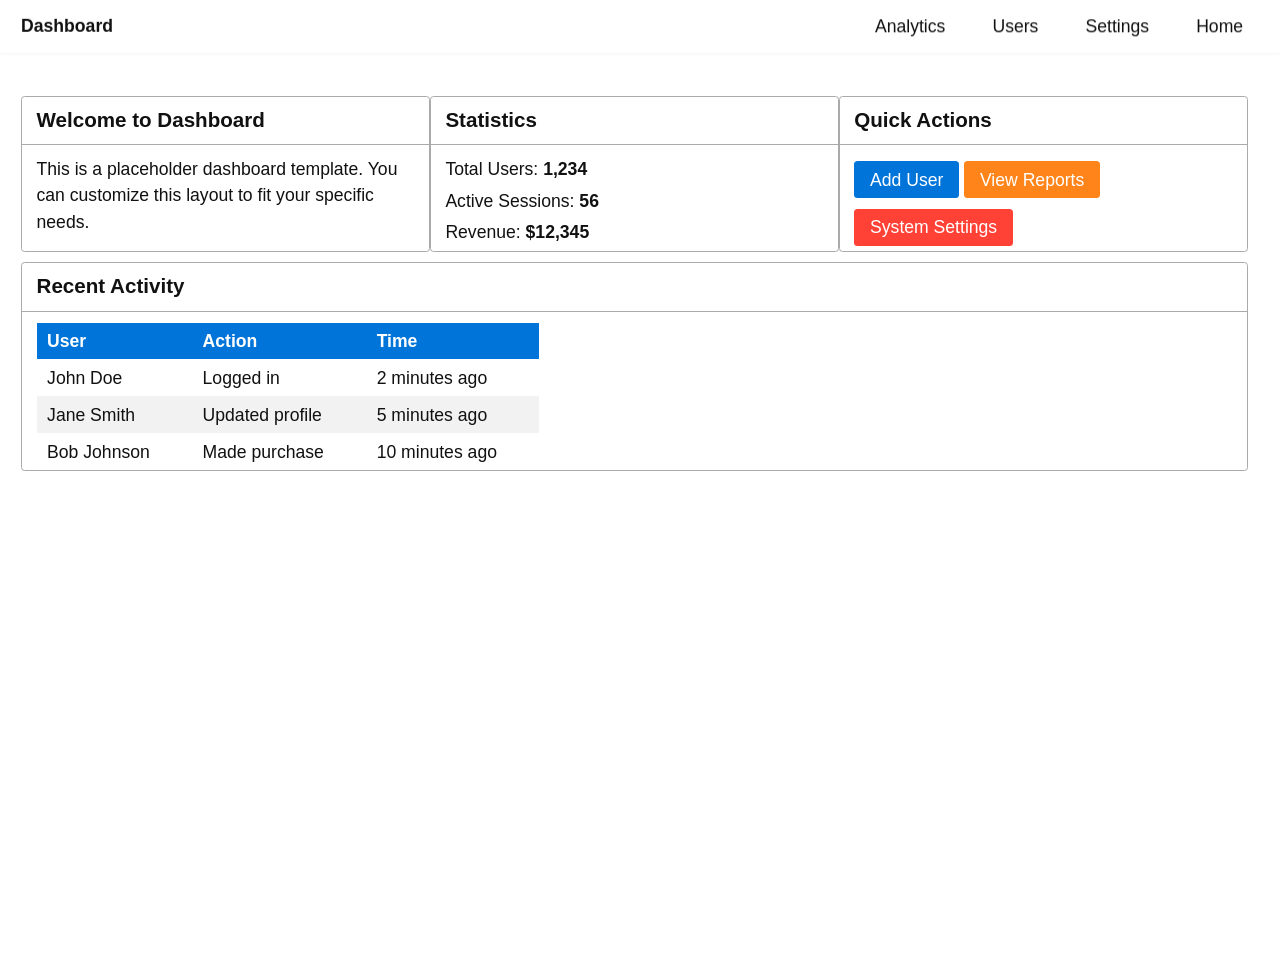
<file: pages/dashboard.html>
<!DOCTYPE html>
<html lang="en">
<head>
    <meta charset="UTF-8">
    <meta name="viewport" content="width=device-width, initial-scale=1.0">
    <title>Dashboard - Picnic CSS Boilerplate</title>
    <link rel="stylesheet" href="../css/picnic.min.css">
    <link rel="stylesheet" href="../css/custom.css">
</head>
<body>
    <nav>
        <a href="../index.html" class="brand">Dashboard</a>
        <input id="menu" type="checkbox" class="show">
        <label for="menu" class="burger pseudo button">≡</label>
        <div class="menu">
            <a href="#" class="pseudo button">Analytics</a>
            <a href="#" class="pseudo button">Users</a>
            <a href="#" class="pseudo button">Settings</a>
            <a href="../index.html" class="pseudo button">Home</a>
        </div>
    </nav>

    <main style="margin-top: 4rem; padding: 2rem;">
        <div class="flex one two-700 three-1000">
            <div class="card">
                <header>
                    <h3>Welcome to Dashboard</h3>
                </header>
                <section>
                    <p>This is a placeholder dashboard template. You can customize this layout to fit your specific needs.</p>
                </section>
            </div>
            
            <div class="card">
                <header>
                    <h3>Statistics</h3>
                </header>
                <section>
                    <p>Total Users: <strong>1,234</strong></p>
                    <p>Active Sessions: <strong>56</strong></p>
                    <p>Revenue: <strong>$12,345</strong></p>
                </section>
            </div>

            <div class="card">
                <header>
                    <h3>Quick Actions</h3>
                </header>
                <section>
                    <button class="button">Add User</button>
                    <button class="button warning">View Reports</button>
                    <button class="button error">System Settings</button>
                </section>
            </div>
        </div>

        <div class="flex one">
            <div class="card">
                <header>
                    <h3>Recent Activity</h3>
                </header>
                <section>
                    <table>
                        <thead>
                            <tr>
                                <th>User</th>
                                <th>Action</th>
                                <th>Time</th>
                            </tr>
                        </thead>
                        <tbody>
                            <tr>
                                <td>John Doe</td>
                                <td>Logged in</td>
                                <td>2 minutes ago</td>
                            </tr>
                            <tr>
                                <td>Jane Smith</td>
                                <td>Updated profile</td>
                                <td>5 minutes ago</td>
                            </tr>
                            <tr>
                                <td>Bob Johnson</td>
                                <td>Made purchase</td>
                                <td>10 minutes ago</td>
                            </tr>
                        </tbody>
                    </table>
                </section>
            </div>
        </div>
    </main>
</body>
</html>
</file>
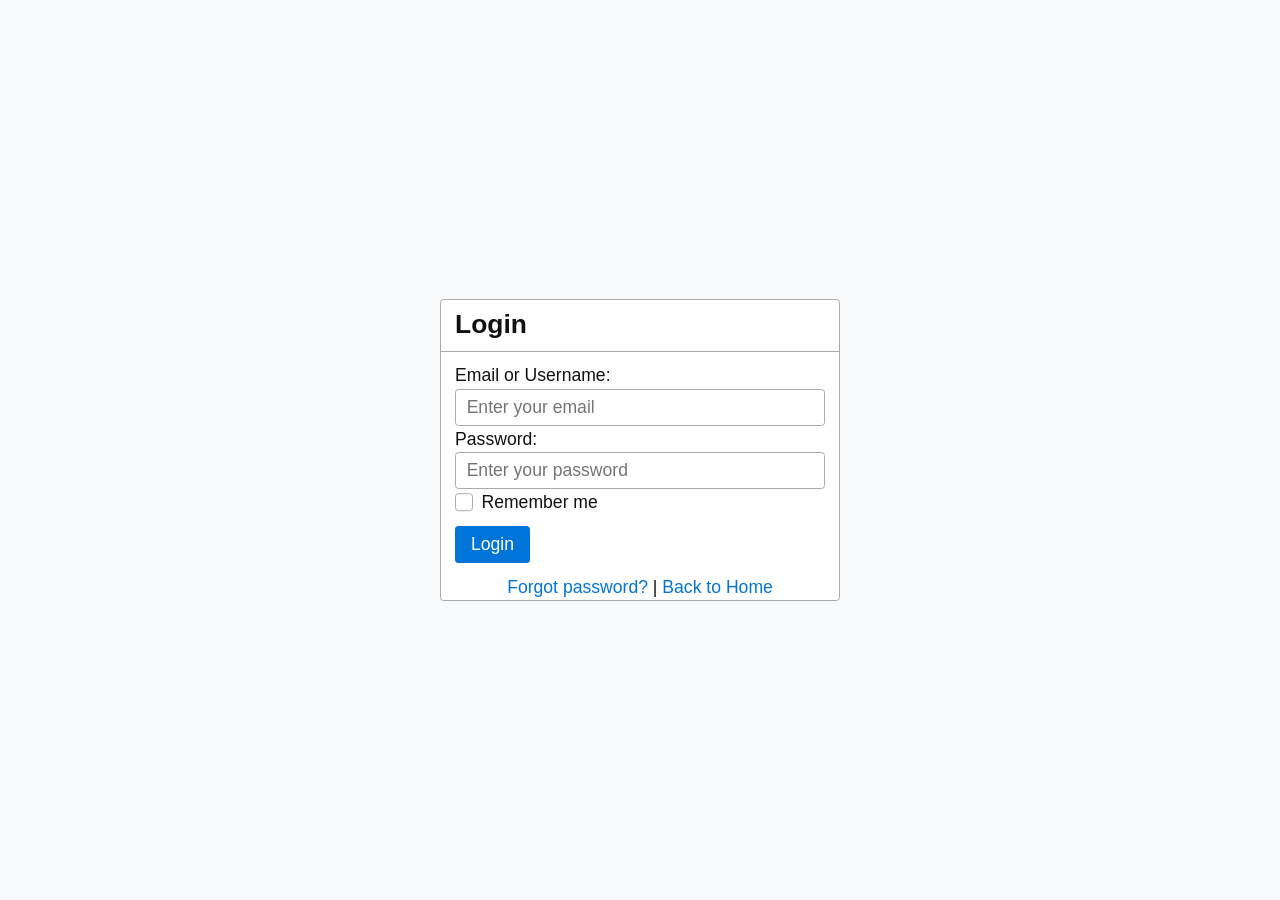
<file: pages/login.html>
<!DOCTYPE html>
<html lang="en">
<head>
    <meta charset="UTF-8">
    <meta name="viewport" content="width=device-width, initial-scale=1.0">
    <title>Login - Picnic CSS Boilerplate</title>
    <link rel="stylesheet" href="../css/picnic.min.css">
    <link rel="stylesheet" href="../css/custom.css">
</head>
<body>
    <div style="min-height: 100vh; display: flex; align-items: center; justify-content: center; background: #f8f9fa;">
        <div class="card" style="max-width: 400px; width: 100%; margin: 1rem;">
            <header>
                <h2>Login</h2>
            </header>
            <section>
                <form>
                    <label>
                        Email or Username:
                        <input type="email" placeholder="Enter your email">
                    </label>
                    <label>
                        Password:
                        <input type="password" placeholder="Enter your password">
                    </label>
                    <label>
                        <input type="checkbox" class="checkable">
                        <span class="checkable">Remember me</span>
                    </label>
                    <p>
                        <button type="submit" class="button">Login</button>
                    </p>
                    <p style="text-align: center;">
                        <a href="#">Forgot password?</a> | 
                        <a href="../index.html">Back to Home</a>
                    </p>
                </form>
            </section>
        </div>
    </div>
</body>
</html>
</file>
<file: css/custom.css>
/* Custom styles for Picnic CSS Boilerplate Landing Page */

/* Hero Section */
.hero {
    background: linear-gradient(135deg, #667eea 0%, #764ba2 100%);
    color: white;
    padding: 80px 0;
    text-align: center;
}

.hero h1 {
    font-size: 3rem;
    margin-bottom: 1rem;
    font-weight: 300;
}

.hero p {
    font-size: 1.2rem;
    margin-bottom: 2rem;
    opacity: 0.9;
}

.hero-image {
    max-width: 100%;
    height: auto;
    margin-top: 2rem;
    border-radius: 10px;
    box-shadow: 0 10px 30px rgba(0,0,0,0.2);
}

/* Features Section */
.features {
    padding: 80px 0;
    background: #f8f9fa;
}

.features h2 {
    text-align: center;
    margin-bottom: 3rem;
    color: #333;
}

.feature-card {
    text-align: center;
    padding: 2rem;
    background: white;
    border-radius: 10px;
    box-shadow: 0 5px 15px rgba(0,0,0,0.1);
    margin-bottom: 2rem;
    transition: transform 0.3s ease;
}

.feature-card:hover {
    transform: translateY(-5px);
}

.feature-icon {
    font-size: 3rem;
    margin-bottom: 1rem;
    color: #667eea;
}

.feature-card h3 {
    margin-bottom: 1rem;
    color: #333;
}

.feature-card p {
    color: #666;
    line-height: 1.6;
}

/* Call to Action Section */
.cta {
    background: #333;
    color: white;
    padding: 80px 0;
    text-align: center;
}

.cta h2 {
    margin-bottom: 1rem;
}

.cta p {
    font-size: 1.1rem;
    margin-bottom: 2rem;
    opacity: 0.9;
}

.cta .button {
    background: #667eea;
    color: white;
    padding: 15px 30px;
    font-size: 1.1rem;
    border: none;
    border-radius: 5px;
    text-decoration: none;
    display: inline-block;
    transition: background 0.3s ease;
}

.cta .button:hover {
    background: #5a6fd8;
}

/* Responsive Design */
@media (max-width: 768px) {
    .hero h1 {
        font-size: 2rem;
    }
    
    .hero p {
        font-size: 1rem;
    }
    
    .features {
        padding: 40px 0;
    }
    
    .cta {
        padding: 40px 0;
    }
    
    .feature-card {
        margin-bottom: 1.5rem;
    }
}

@media (max-width: 480px) {
    .hero {
        padding: 40px 0;
    }
    
    .hero h1 {
        font-size: 1.8rem;
    }
    
    .feature-card {
        padding: 1.5rem;
    }
}
</file>
<file: css/picnic.min.css>
/* Picnic CSS v7.0.0 http://picnicss.com/ */
html{font-family:sans-serif;-ms-text-size-adjust:100%;-webkit-text-size-adjust:100%}body{margin:0}article,aside,details,figcaption,figure,footer,header,hgroup,main,nav,section,summary{display:block}audio,canvas,progress,video{display:inline-block;vertical-align:baseline}audio:not([controls]){display:none;height:0}[hidden],template{display:none}a{background:transparent}a:active,a:hover{outline:0}abbr[title]{border-bottom:1px dotted}b,strong{font-weight:bold}dfn{font-style:italic}h1{font-size:2em;margin:.67em 0}mark{background:#fff;color:#111}small{font-size:80%}sub,sup{font-size:75%;line-height:0;position:relative;vertical-align:baseline}sup{top:-0.5em}sub{bottom:-0.25em}img{border:0}svg:not(:root){overflow:hidden}figure{margin:1em 40px}hr{-moz-box-sizing:content-box;box-sizing:content-box;height:0}pre{overflow:auto}code,kbd,pre,samp{font-family:monospace,monospace;font-size:1em}button,input,optgroup,select,textarea{color:inherit;font:inherit;margin:0}button{overflow:visible}button,select{text-transform:none}button,html input[type=button],input[type=reset],input[type=submit]{-webkit-appearance:button;cursor:pointer}button[disabled],input[disabled]{cursor:default}button::-moz-focus-inner,input::-moz-focus-inner{border:0;padding:0}input{line-height:normal}input[type=checkbox],input[type=radio]{box-sizing:border-box;padding:0}input[type=number]::-webkit-inner-spin-button,input[type=number]::-webkit-outer-spin-button{height:auto}input[type=search]::-webkit-search-cancel-button,input[type=search]::-webkit-search-decoration{-webkit-appearance:none}fieldset{border:0;padding:0}legend{border:0;padding:0}textarea{overflow:auto}optgroup{font-weight:bold}table{border-collapse:collapse;border-spacing:0}td,th{padding:0}*{box-sizing:inherit}html,body{font-family:Arial,Helvetica,sans-serif;box-sizing:border-box;height:100%}body{color:#111;font-size:1.1em;line-height:1.5;background:#fff}main{display:block}h1,h2,h3,h4,h5,h6{margin:0;padding:.6em 0}li{margin:0 0 .3em}a{color:#0074d9;text-decoration:none;box-shadow:none;transition:all .3s}code{padding:.3em .6em;font-size:.8em;background:#f5f5f5}pre{text-align:left;padding:.3em;background:#f5f5f5;border-radius:.2em}pre code{padding:0}blockquote{padding:0 0 0 1em;margin:0 0 0 .1em;box-shadow:inset 5px 0 rgba(17,17,17,.3)}label{cursor:pointer}[class^=icon-]:before,[class*=" icon-"]:before{margin:0 .6em 0 0}i[class^=icon-]:before,i[class*=" icon-"]:before{margin:0}.dropimage,button,.button,[type=submit],.label,[data-tooltip]:after{display:inline-block;text-align:center;letter-spacing:inherit;margin:0;padding:.3em .9em;vertical-align:middle;background:#0074d9;color:#fff;border:0;border-radius:.2em;width:auto;-webkit-touch-callout:none;-webkit-user-select:none;-khtml-user-select:none;-moz-user-select:none;-ms-user-select:none;user-select:none}.success.dropimage,button.success,.success.button,.success[type=submit],.success.label,.success[data-tooltip]:after{background:#2ecc40}.warning.dropimage,button.warning,.warning.button,.warning[type=submit],.warning.label,.warning[data-tooltip]:after{background:#ff851b}.error.dropimage,button.error,.error.button,.error[type=submit],.error.label,.error[data-tooltip]:after{background:#ff4136}.pseudo.dropimage,button.pseudo,.pseudo.button,.pseudo[type=submit],.pseudo.label,.pseudo[data-tooltip]:after{background-color:transparent;color:inherit}.label,[data-tooltip]:after{font-size:.6em;padding:.4em .6em;margin-left:1em;line-height:1}.dropimage,button,.button,[type=submit]{margin:.3em 0;cursor:pointer;transition:all .3s;border-radius:.2em;height:auto;vertical-align:baseline;box-shadow:0 0 rgba(17,17,17,0) inset}.dropimage:hover,button:hover,.button:hover,[type=submit]:hover,.dropimage:focus,button:focus,.button:focus,[type=submit]:focus{box-shadow:inset 0 0 0 99em rgba(255,255,255,.2);border:0}.pseudo.dropimage:hover,button.pseudo:hover,.pseudo.button:hover,.pseudo[type=submit]:hover,.pseudo.dropimage:focus,button.pseudo:focus,.pseudo.button:focus,.pseudo[type=submit]:focus{box-shadow:inset 0 0 0 99em rgba(17,17,17,.1)}.active.dropimage,button.active,.active.button,.active[type=submit],.dropimage:active,button:active,.button:active,[type=submit]:active{box-shadow:inset 0 0 0 99em rgba(17,17,17,.2)}[disabled].dropimage,button[disabled],[disabled].button,[disabled][type=submit]{cursor:default;box-shadow:none;background:#aaa}:checked+.toggle,:checked+.toggle:hover{box-shadow:inset 0 0 0 99em rgba(17,17,17,.2)}[type]+.toggle{padding:.3em .9em;margin-right:0}[type]+.toggle:after,[type]+.toggle:before{display:none}input,textarea,.select select{line-height:1.5;margin:0;height:2.1em;padding:.3em .6em;border:1px solid #aaa;background-color:#fff;border-radius:.2em;transition:all .3s;width:100%}input:focus,textarea:focus,.select select:focus{border:1px solid #0074d9;outline:0}textarea{height:auto}[type=file],[type=color]{cursor:pointer}[type=file]{height:auto}select{background:#fff url([data-uri]) no-repeat scroll 95% center/10px 15px;background-position:calc(100% - 15px) center;border:1px solid #aaa;border-radius:.2em;cursor:pointer;width:100%;height:2.2em;box-sizing:border-box;padding:.3em .45em;transition:all .3s;-moz-appearance:none;-webkit-appearance:none;appearance:none}select::-ms-expand{display:none}select:focus,select:active{border:1px solid #0074d9;transition:outline 0s}select:-moz-focusring{color:transparent;text-shadow:0 0 0 #111}select option{font-size:inherit;padding:.45em}select[multiple]{height:auto;background:none;padding:0}[type=checkbox],[type=radio]{opacity:0;width:0;position:absolute;display:inline-block}[type=checkbox]+.checkable:hover:before,[type=radio]+.checkable:hover:before,[type=checkbox]:focus+.checkable:before,[type=radio]:focus+.checkable:before{border:1px solid #0074d9}[type=checkbox]+.checkable,[type=radio]+.checkable{position:relative;cursor:pointer;padding-left:1.5em;margin-right:.6em}[type=checkbox]+.checkable:before,[type=radio]+.checkable:before,[type=checkbox]+.checkable:after,[type=radio]+.checkable:after{content:"";position:absolute;display:inline-block;left:0;top:50%;transform:translateY(-50%);font-size:1em;line-height:1em;color:transparent;font-family:sans;text-align:center;box-sizing:border-box;width:1em;height:1em;border-radius:50%;transition:all .3s}[type=checkbox]+.checkable:before,[type=radio]+.checkable:before{border:1px solid #aaa}[type=checkbox]:checked+.checkable:after,[type=radio]:checked+.checkable:after{background:#111;transform:scale(0.5) translateY(-100%)}[type=checkbox]+.checkable:before{border-radius:.2em}[type=checkbox]+.checkable:after{content:"✔";background:none;transform:scale(2) translateY(-25%);visibility:hidden;opacity:0}[type=checkbox]:checked+.checkable:after{color:#111;background:none;transform:translateY(-50%);transition:all .3s;visibility:visible;opacity:1}table{text-align:left}td,th{padding:.3em 2.4em .3em .6em}th{text-align:left;font-weight:900;color:#fff;background-color:#0074d9}.success th{background-color:#2ecc40}.warning th{background-color:#ff851b}.error th{background-color:#ff4136}.dull th{background-color:#aaa}tr:nth-child(even){background:rgba(17,17,17,.05)}.flex{display:-ms-flexbox;display:flex;margin-left:-0.6em;width:calc(100% + 0.6em);flex-wrap:wrap;transition:all .3s ease}.flex>*{box-sizing:border-box;flex:1 1 auto;padding-left:.6em;padding-bottom:.6em}.flex[class*=one]>*,.flex[class*=two]>*,.flex[class*=three]>*,.flex[class*=four]>*,.flex[class*=five]>*,.flex[class*=six]>*,.flex[class*=seven]>*,.flex[class*=eight]>*,.flex[class*=nine]>*,.flex[class*=ten]>*,.flex[class*=eleven]>*,.flex[class*=twelve]>*{flex-grow:0}.flex.grow>*{flex-grow:1}.center{justify-content:center}.one>*{width:100%}.two>*{width:50%}.three>*{width:33.33333%}.four>*{width:25%}.five>*{width:20%}.six>*{width:16.66666%}.seven>*{width:14.28571%}.eight>*{width:12.5%}.nine>*{width:11.11111%}.ten>*{width:10%}.eleven>*{width:9.09091%}.twelve>*{width:8.33333%}@media all and (min-width: 500px){.one-500>*{width:100%}.two-500>*{width:50%}.three-500>*{width:33.33333%}.four-500>*{width:25%}.five-500>*{width:20%}.six-500>*{width:16.66666%}.seven-500>*{width:14.28571%}.eight-500>*{width:12.5%}.nine-500>*{width:11.11111%}.ten-500>*{width:10%}.eleven-500>*{width:9.09091%}.twelve-500>*{width:8.33333%}}@media all and (min-width: 600px){.one-600>*{width:100%}.two-600>*{width:50%}.three-600>*{width:33.33333%}.four-600>*{width:25%}.five-600>*{width:20%}.six-600>*{width:16.66666%}.seven-600>*{width:14.28571%}.eight-600>*{width:12.5%}.nine-600>*{width:11.11111%}.ten-600>*{width:10%}.eleven-600>*{width:9.09091%}.twelve-600>*{width:8.33333%}}@media all and (min-width: 700px){.one-700>*{width:100%}.two-700>*{width:50%}.three-700>*{width:33.33333%}.four-700>*{width:25%}.five-700>*{width:20%}.six-700>*{width:16.66666%}.seven-700>*{width:14.28571%}.eight-700>*{width:12.5%}.nine-700>*{width:11.11111%}.ten-700>*{width:10%}.eleven-700>*{width:9.09091%}.twelve-700>*{width:8.33333%}}@media all and (min-width: 800px){.one-800>*{width:100%}.two-800>*{width:50%}.three-800>*{width:33.33333%}.four-800>*{width:25%}.five-800>*{width:20%}.six-800>*{width:16.66666%}.seven-800>*{width:14.28571%}.eight-800>*{width:12.5%}.nine-800>*{width:11.11111%}.ten-800>*{width:10%}.eleven-800>*{width:9.09091%}.twelve-800>*{width:8.33333%}}@media all and (min-width: 900px){.one-900>*{width:100%}.two-900>*{width:50%}.three-900>*{width:33.33333%}.four-900>*{width:25%}.five-900>*{width:20%}.six-900>*{width:16.66666%}.seven-900>*{width:14.28571%}.eight-900>*{width:12.5%}.nine-900>*{width:11.11111%}.ten-900>*{width:10%}.eleven-900>*{width:9.09091%}.twelve-900>*{width:8.33333%}}@media all and (min-width: 1000px){.one-1000>*{width:100%}.two-1000>*{width:50%}.three-1000>*{width:33.33333%}.four-1000>*{width:25%}.five-1000>*{width:20%}.six-1000>*{width:16.66666%}.seven-1000>*{width:14.28571%}.eight-1000>*{width:12.5%}.nine-1000>*{width:11.11111%}.ten-1000>*{width:10%}.eleven-1000>*{width:9.09091%}.twelve-1000>*{width:8.33333%}}@media all and (min-width: 1100px){.one-1100>*{width:100%}.two-1100>*{width:50%}.three-1100>*{width:33.33333%}.four-1100>*{width:25%}.five-1100>*{width:20%}.six-1100>*{width:16.66666%}.seven-1100>*{width:14.28571%}.eight-1100>*{width:12.5%}.nine-1100>*{width:11.11111%}.ten-1100>*{width:10%}.eleven-1100>*{width:9.09091%}.twelve-1100>*{width:8.33333%}}@media all and (min-width: 1200px){.one-1200>*{width:100%}.two-1200>*{width:50%}.three-1200>*{width:33.33333%}.four-1200>*{width:25%}.five-1200>*{width:20%}.six-1200>*{width:16.66666%}.seven-1200>*{width:14.28571%}.eight-1200>*{width:12.5%}.nine-1200>*{width:11.11111%}.ten-1200>*{width:10%}.eleven-1200>*{width:9.09091%}.twelve-1200>*{width:8.33333%}}@media all and (min-width: 1300px){.one-1300>*{width:100%}.two-1300>*{width:50%}.three-1300>*{width:33.33333%}.four-1300>*{width:25%}.five-1300>*{width:20%}.six-1300>*{width:16.66666%}.seven-1300>*{width:14.28571%}.eight-1300>*{width:12.5%}.nine-1300>*{width:11.11111%}.ten-1300>*{width:10%}.eleven-1300>*{width:9.09091%}.twelve-1300>*{width:8.33333%}}@media all and (min-width: 1400px){.one-1400>*{width:100%}.two-1400>*{width:50%}.three-1400>*{width:33.33333%}.four-1400>*{width:25%}.five-1400>*{width:20%}.six-1400>*{width:16.66666%}.seven-1400>*{width:14.28571%}.eight-1400>*{width:12.5%}.nine-1400>*{width:11.11111%}.ten-1400>*{width:10%}.eleven-1400>*{width:9.09091%}.twelve-1400>*{width:8.33333%}}@media all and (min-width: 1500px){.one-1500>*{width:100%}.two-1500>*{width:50%}.three-1500>*{width:33.33333%}.four-1500>*{width:25%}.five-1500>*{width:20%}.six-1500>*{width:16.66666%}.seven-1500>*{width:14.28571%}.eight-1500>*{width:12.5%}.nine-1500>*{width:11.11111%}.ten-1500>*{width:10%}.eleven-1500>*{width:9.09091%}.twelve-1500>*{width:8.33333%}}@media all and (min-width: 1600px){.one-1600>*{width:100%}.two-1600>*{width:50%}.three-1600>*{width:33.33333%}.four-1600>*{width:25%}.five-1600>*{width:20%}.six-1600>*{width:16.66666%}.seven-1600>*{width:14.28571%}.eight-1600>*{width:12.5%}.nine-1600>*{width:11.11111%}.ten-1600>*{width:10%}.eleven-1600>*{width:9.09091%}.twelve-1600>*{width:8.33333%}}@media all and (min-width: 1700px){.one-1700>*{width:100%}.two-1700>*{width:50%}.three-1700>*{width:33.33333%}.four-1700>*{width:25%}.five-1700>*{width:20%}.six-1700>*{width:16.66666%}.seven-1700>*{width:14.28571%}.eight-1700>*{width:12.5%}.nine-1700>*{width:11.11111%}.ten-1700>*{width:10%}.eleven-1700>*{width:9.09091%}.twelve-1700>*{width:8.33333%}}@media all and (min-width: 1800px){.one-1800>*{width:100%}.two-1800>*{width:50%}.three-1800>*{width:33.33333%}.four-1800>*{width:25%}.five-1800>*{width:20%}.six-1800>*{width:16.66666%}.seven-1800>*{width:14.28571%}.eight-1800>*{width:12.5%}.nine-1800>*{width:11.11111%}.ten-1800>*{width:10%}.eleven-1800>*{width:9.09091%}.twelve-1800>*{width:8.33333%}}@media all and (min-width: 1900px){.one-1900>*{width:100%}.two-1900>*{width:50%}.three-1900>*{width:33.33333%}.four-1900>*{width:25%}.five-1900>*{width:20%}.six-1900>*{width:16.66666%}.seven-1900>*{width:14.28571%}.eight-1900>*{width:12.5%}.nine-1900>*{width:11.11111%}.ten-1900>*{width:10%}.eleven-1900>*{width:9.09091%}.twelve-1900>*{width:8.33333%}}@media all and (min-width: 2000px){.one-2000>*{width:100%}.two-2000>*{width:50%}.three-2000>*{width:33.33333%}.four-2000>*{width:25%}.five-2000>*{width:20%}.six-2000>*{width:16.66666%}.seven-2000>*{width:14.28571%}.eight-2000>*{width:12.5%}.nine-2000>*{width:11.11111%}.ten-2000>*{width:10%}.eleven-2000>*{width:9.09091%}.twelve-2000>*{width:8.33333%}}.full{width:100%}.half{width:50%}.third{width:33.33333%}.two-third{width:66.66666%}.fourth{width:25%}.three-fourth{width:75%}.fifth{width:20%}.two-fifth{width:40%}.three-fifth{width:60%}.four-fifth{width:80%}.sixth{width:16.66666%}.none{display:none}@media all and (min-width: 500px){.full-500{width:100%;display:block}.half-500{width:50%;display:block}.third-500{width:33.33333%;display:block}.two-third-500{width:66.66666%;display:block}.fourth-500{width:25%;display:block}.three-fourth-500{width:75%;display:block}.fifth-500{width:20%;display:block}.two-fifth-500{width:40%;display:block}.three-fifth-500{width:60%;display:block}.four-fifth-500{width:80%;display:block}.sixth-500{width:16.66666%;display:block}}@media all and (min-width: 600px){.full-600{width:100%;display:block}.half-600{width:50%;display:block}.third-600{width:33.33333%;display:block}.two-third-600{width:66.66666%;display:block}.fourth-600{width:25%;display:block}.three-fourth-600{width:75%;display:block}.fifth-600{width:20%;display:block}.two-fifth-600{width:40%;display:block}.three-fifth-600{width:60%;display:block}.four-fifth-600{width:80%;display:block}.sixth-600{width:16.66666%;display:block}}@media all and (min-width: 700px){.full-700{width:100%;display:block}.half-700{width:50%;display:block}.third-700{width:33.33333%;display:block}.two-third-700{width:66.66666%;display:block}.fourth-700{width:25%;display:block}.three-fourth-700{width:75%;display:block}.fifth-700{width:20%;display:block}.two-fifth-700{width:40%;display:block}.three-fifth-700{width:60%;display:block}.four-fifth-700{width:80%;display:block}.sixth-700{width:16.66666%;display:block}}@media all and (min-width: 800px){.full-800{width:100%;display:block}.half-800{width:50%;display:block}.third-800{width:33.33333%;display:block}.two-third-800{width:66.66666%;display:block}.fourth-800{width:25%;display:block}.three-fourth-800{width:75%;display:block}.fifth-800{width:20%;display:block}.two-fifth-800{width:40%;display:block}.three-fifth-800{width:60%;display:block}.four-fifth-800{width:80%;display:block}.sixth-800{width:16.66666%;display:block}}@media all and (min-width: 900px){.full-900{width:100%;display:block}.half-900{width:50%;display:block}.third-900{width:33.33333%;display:block}.two-third-900{width:66.66666%;display:block}.fourth-900{width:25%;display:block}.three-fourth-900{width:75%;display:block}.fifth-900{width:20%;display:block}.two-fifth-900{width:40%;display:block}.three-fifth-900{width:60%;display:block}.four-fifth-900{width:80%;display:block}.sixth-900{width:16.66666%;display:block}}@media all and (min-width: 1000px){.full-1000{width:100%;display:block}.half-1000{width:50%;display:block}.third-1000{width:33.33333%;display:block}.two-third-1000{width:66.66666%;display:block}.fourth-1000{width:25%;display:block}.three-fourth-1000{width:75%;display:block}.fifth-1000{width:20%;display:block}.two-fifth-1000{width:40%;display:block}.three-fifth-1000{width:60%;display:block}.four-fifth-1000{width:80%;display:block}.sixth-1000{width:16.66666%;display:block}}@media all and (min-width: 1100px){.full-1100{width:100%;display:block}.half-1100{width:50%;display:block}.third-1100{width:33.33333%;display:block}.two-third-1100{width:66.66666%;display:block}.fourth-1100{width:25%;display:block}.three-fourth-1100{width:75%;display:block}.fifth-1100{width:20%;display:block}.two-fifth-1100{width:40%;display:block}.three-fifth-1100{width:60%;display:block}.four-fifth-1100{width:80%;display:block}.sixth-1100{width:16.66666%;display:block}}@media all and (min-width: 1200px){.full-1200{width:100%;display:block}.half-1200{width:50%;display:block}.third-1200{width:33.33333%;display:block}.two-third-1200{width:66.66666%;display:block}.fourth-1200{width:25%;display:block}.three-fourth-1200{width:75%;display:block}.fifth-1200{width:20%;display:block}.two-fifth-1200{width:40%;display:block}.three-fifth-1200{width:60%;display:block}.four-fifth-1200{width:80%;display:block}.sixth-1200{width:16.66666%;display:block}}@media all and (min-width: 1300px){.full-1300{width:100%;display:block}.half-1300{width:50%;display:block}.third-1300{width:33.33333%;display:block}.two-third-1300{width:66.66666%;display:block}.fourth-1300{width:25%;display:block}.three-fourth-1300{width:75%;display:block}.fifth-1300{width:20%;display:block}.two-fifth-1300{width:40%;display:block}.three-fifth-1300{width:60%;display:block}.four-fifth-1300{width:80%;display:block}.sixth-1300{width:16.66666%;display:block}}@media all and (min-width: 1400px){.full-1400{width:100%;display:block}.half-1400{width:50%;display:block}.third-1400{width:33.33333%;display:block}.two-third-1400{width:66.66666%;display:block}.fourth-1400{width:25%;display:block}.three-fourth-1400{width:75%;display:block}.fifth-1400{width:20%;display:block}.two-fifth-1400{width:40%;display:block}.three-fifth-1400{width:60%;display:block}.four-fifth-1400{width:80%;display:block}.sixth-1400{width:16.66666%;display:block}}@media all and (min-width: 1500px){.full-1500{width:100%;display:block}.half-1500{width:50%;display:block}.third-1500{width:33.33333%;display:block}.two-third-1500{width:66.66666%;display:block}.fourth-1500{width:25%;display:block}.three-fourth-1500{width:75%;display:block}.fifth-1500{width:20%;display:block}.two-fifth-1500{width:40%;display:block}.three-fifth-1500{width:60%;display:block}.four-fifth-1500{width:80%;display:block}.sixth-1500{width:16.66666%;display:block}}@media all and (min-width: 1600px){.full-1600{width:100%;display:block}.half-1600{width:50%;display:block}.third-1600{width:33.33333%;display:block}.two-third-1600{width:66.66666%;display:block}.fourth-1600{width:25%;display:block}.three-fourth-1600{width:75%;display:block}.fifth-1600{width:20%;display:block}.two-fifth-1600{width:40%;display:block}.three-fifth-1600{width:60%;display:block}.four-fifth-1600{width:80%;display:block}.sixth-1600{width:16.66666%;display:block}}@media all and (min-width: 1700px){.full-1700{width:100%;display:block}.half-1700{width:50%;display:block}.third-1700{width:33.33333%;display:block}.two-third-1700{width:66.66666%;display:block}.fourth-1700{width:25%;display:block}.three-fourth-1700{width:75%;display:block}.fifth-1700{width:20%;display:block}.two-fifth-1700{width:40%;display:block}.three-fifth-1700{width:60%;display:block}.four-fifth-1700{width:80%;display:block}.sixth-1700{width:16.66666%;display:block}}@media all and (min-width: 1800px){.full-1800{width:100%;display:block}.half-1800{width:50%;display:block}.third-1800{width:33.33333%;display:block}.two-third-1800{width:66.66666%;display:block}.fourth-1800{width:25%;display:block}.three-fourth-1800{width:75%;display:block}.fifth-1800{width:20%;display:block}.two-fifth-1800{width:40%;display:block}.three-fifth-1800{width:60%;display:block}.four-fifth-1800{width:80%;display:block}.sixth-1800{width:16.66666%;display:block}}@media all and (min-width: 1900px){.full-1900{width:100%;display:block}.half-1900{width:50%;display:block}.third-1900{width:33.33333%;display:block}.two-third-1900{width:66.66666%;display:block}.fourth-1900{width:25%;display:block}.three-fourth-1900{width:75%;display:block}.fifth-1900{width:20%;display:block}.two-fifth-1900{width:40%;display:block}.three-fifth-1900{width:60%;display:block}.four-fifth-1900{width:80%;display:block}.sixth-1900{width:16.66666%;display:block}}@media all and (min-width: 2000px){.full-2000{width:100%;display:block}.half-2000{width:50%;display:block}.third-2000{width:33.33333%;display:block}.two-third-2000{width:66.66666%;display:block}.fourth-2000{width:25%;display:block}.three-fourth-2000{width:75%;display:block}.fifth-2000{width:20%;display:block}.two-fifth-2000{width:40%;display:block}.three-fifth-2000{width:60%;display:block}.four-fifth-2000{width:80%;display:block}.sixth-2000{width:16.66666%;display:block}}@media all and (min-width: 500px){.none-500{display:none}}@media all and (min-width: 600px){.none-600{display:none}}@media all and (min-width: 700px){.none-700{display:none}}@media all and (min-width: 800px){.none-800{display:none}}@media all and (min-width: 900px){.none-900{display:none}}@media all and (min-width: 1000px){.none-1000{display:none}}@media all and (min-width: 1100px){.none-1100{display:none}}@media all and (min-width: 1200px){.none-1200{display:none}}@media all and (min-width: 1300px){.none-1300{display:none}}@media all and (min-width: 1400px){.none-1400{display:none}}@media all and (min-width: 1500px){.none-1500{display:none}}@media all and (min-width: 1600px){.none-1600{display:none}}@media all and (min-width: 1700px){.none-1700{display:none}}@media all and (min-width: 1800px){.none-1800{display:none}}@media all and (min-width: 1900px){.none-1900{display:none}}@media all and (min-width: 2000px){.none-2000{display:none}}.off-none{margin-left:0}.off-half{margin-left:50%}.off-third{margin-left:33.33333%}.off-two-third{margin-left:66.66666%}.off-fourth{margin-left:25%}.off-three-fourth{margin-left:75%}.off-fifth{margin-left:20%}.off-two-fifth{margin-left:40%}.off-three-fifth{margin-left:60%}.off-four-fifth{margin-left:80%}.off-sixth{margin-left:16.66666%}@media all and (min-width: 500px){.off-none-500{margin-left:0}.off-half-500{margin-left:50%}.off-third-500{margin-left:33.33333%}.off-two-third-500{margin-left:66.66666%}.off-fourth-500{margin-left:25%}.off-three-fourth-500{margin-left:75%}.off-fifth-500{margin-left:20%}.off-two-fifth-500{margin-left:40%}.off-three-fifth-500{margin-left:60%}.off-four-fifth-500{margin-left:80%}.off-sixth-500{margin-left:16.66666%}}@media all and (min-width: 600px){.off-none-600{margin-left:0}.off-half-600{margin-left:50%}.off-third-600{margin-left:33.33333%}.off-two-third-600{margin-left:66.66666%}.off-fourth-600{margin-left:25%}.off-three-fourth-600{margin-left:75%}.off-fifth-600{margin-left:20%}.off-two-fifth-600{margin-left:40%}.off-three-fifth-600{margin-left:60%}.off-four-fifth-600{margin-left:80%}.off-sixth-600{margin-left:16.66666%}}@media all and (min-width: 700px){.off-none-700{margin-left:0}.off-half-700{margin-left:50%}.off-third-700{margin-left:33.33333%}.off-two-third-700{margin-left:66.66666%}.off-fourth-700{margin-left:25%}.off-three-fourth-700{margin-left:75%}.off-fifth-700{margin-left:20%}.off-two-fifth-700{margin-left:40%}.off-three-fifth-700{margin-left:60%}.off-four-fifth-700{margin-left:80%}.off-sixth-700{margin-left:16.66666%}}@media all and (min-width: 800px){.off-none-800{margin-left:0}.off-half-800{margin-left:50%}.off-third-800{margin-left:33.33333%}.off-two-third-800{margin-left:66.66666%}.off-fourth-800{margin-left:25%}.off-three-fourth-800{margin-left:75%}.off-fifth-800{margin-left:20%}.off-two-fifth-800{margin-left:40%}.off-three-fifth-800{margin-left:60%}.off-four-fifth-800{margin-left:80%}.off-sixth-800{margin-left:16.66666%}}@media all and (min-width: 900px){.off-none-900{margin-left:0}.off-half-900{margin-left:50%}.off-third-900{margin-left:33.33333%}.off-two-third-900{margin-left:66.66666%}.off-fourth-900{margin-left:25%}.off-three-fourth-900{margin-left:75%}.off-fifth-900{margin-left:20%}.off-two-fifth-900{margin-left:40%}.off-three-fifth-900{margin-left:60%}.off-four-fifth-900{margin-left:80%}.off-sixth-900{margin-left:16.66666%}}@media all and (min-width: 1000px){.off-none-1000{margin-left:0}.off-half-1000{margin-left:50%}.off-third-1000{margin-left:33.33333%}.off-two-third-1000{margin-left:66.66666%}.off-fourth-1000{margin-left:25%}.off-three-fourth-1000{margin-left:75%}.off-fifth-1000{margin-left:20%}.off-two-fifth-1000{margin-left:40%}.off-three-fifth-1000{margin-left:60%}.off-four-fifth-1000{margin-left:80%}.off-sixth-1000{margin-left:16.66666%}}@media all and (min-width: 1100px){.off-none-1100{margin-left:0}.off-half-1100{margin-left:50%}.off-third-1100{margin-left:33.33333%}.off-two-third-1100{margin-left:66.66666%}.off-fourth-1100{margin-left:25%}.off-three-fourth-1100{margin-left:75%}.off-fifth-1100{margin-left:20%}.off-two-fifth-1100{margin-left:40%}.off-three-fifth-1100{margin-left:60%}.off-four-fifth-1100{margin-left:80%}.off-sixth-1100{margin-left:16.66666%}}@media all and (min-width: 1200px){.off-none-1200{margin-left:0}.off-half-1200{margin-left:50%}.off-third-1200{margin-left:33.33333%}.off-two-third-1200{margin-left:66.66666%}.off-fourth-1200{margin-left:25%}.off-three-fourth-1200{margin-left:75%}.off-fifth-1200{margin-left:20%}.off-two-fifth-1200{margin-left:40%}.off-three-fifth-1200{margin-left:60%}.off-four-fifth-1200{margin-left:80%}.off-sixth-1200{margin-left:16.66666%}}@media all and (min-width: 1300px){.off-none-1300{margin-left:0}.off-half-1300{margin-left:50%}.off-third-1300{margin-left:33.33333%}.off-two-third-1300{margin-left:66.66666%}.off-fourth-1300{margin-left:25%}.off-three-fourth-1300{margin-left:75%}.off-fifth-1300{margin-left:20%}.off-two-fifth-1300{margin-left:40%}.off-three-fifth-1300{margin-left:60%}.off-four-fifth-1300{margin-left:80%}.off-sixth-1300{margin-left:16.66666%}}@media all and (min-width: 1400px){.off-none-1400{margin-left:0}.off-half-1400{margin-left:50%}.off-third-1400{margin-left:33.33333%}.off-two-third-1400{margin-left:66.66666%}.off-fourth-1400{margin-left:25%}.off-three-fourth-1400{margin-left:75%}.off-fifth-1400{margin-left:20%}.off-two-fifth-1400{margin-left:40%}.off-three-fifth-1400{margin-left:60%}.off-four-fifth-1400{margin-left:80%}.off-sixth-1400{margin-left:16.66666%}}@media all and (min-width: 1500px){.off-none-1500{margin-left:0}.off-half-1500{margin-left:50%}.off-third-1500{margin-left:33.33333%}.off-two-third-1500{margin-left:66.66666%}.off-fourth-1500{margin-left:25%}.off-three-fourth-1500{margin-left:75%}.off-fifth-1500{margin-left:20%}.off-two-fifth-1500{margin-left:40%}.off-three-fifth-1500{margin-left:60%}.off-four-fifth-1500{margin-left:80%}.off-sixth-1500{margin-left:16.66666%}}@media all and (min-width: 1600px){.off-none-1600{margin-left:0}.off-half-1600{margin-left:50%}.off-third-1600{margin-left:33.33333%}.off-two-third-1600{margin-left:66.66666%}.off-fourth-1600{margin-left:25%}.off-three-fourth-1600{margin-left:75%}.off-fifth-1600{margin-left:20%}.off-two-fifth-1600{margin-left:40%}.off-three-fifth-1600{margin-left:60%}.off-four-fifth-1600{margin-left:80%}.off-sixth-1600{margin-left:16.66666%}}@media all and (min-width: 1700px){.off-none-1700{margin-left:0}.off-half-1700{margin-left:50%}.off-third-1700{margin-left:33.33333%}.off-two-third-1700{margin-left:66.66666%}.off-fourth-1700{margin-left:25%}.off-three-fourth-1700{margin-left:75%}.off-fifth-1700{margin-left:20%}.off-two-fifth-1700{margin-left:40%}.off-three-fifth-1700{margin-left:60%}.off-four-fifth-1700{margin-left:80%}.off-sixth-1700{margin-left:16.66666%}}@media all and (min-width: 1800px){.off-none-1800{margin-left:0}.off-half-1800{margin-left:50%}.off-third-1800{margin-left:33.33333%}.off-two-third-1800{margin-left:66.66666%}.off-fourth-1800{margin-left:25%}.off-three-fourth-1800{margin-left:75%}.off-fifth-1800{margin-left:20%}.off-two-fifth-1800{margin-left:40%}.off-three-fifth-1800{margin-left:60%}.off-four-fifth-1800{margin-left:80%}.off-sixth-1800{margin-left:16.66666%}}@media all and (min-width: 1900px){.off-none-1900{margin-left:0}.off-half-1900{margin-left:50%}.off-third-1900{margin-left:33.33333%}.off-two-third-1900{margin-left:66.66666%}.off-fourth-1900{margin-left:25%}.off-three-fourth-1900{margin-left:75%}.off-fifth-1900{margin-left:20%}.off-two-fifth-1900{margin-left:40%}.off-three-fifth-1900{margin-left:60%}.off-four-fifth-1900{margin-left:80%}.off-sixth-1900{margin-left:16.66666%}}@media all and (min-width: 2000px){.off-none-2000{margin-left:0}.off-half-2000{margin-left:50%}.off-third-2000{margin-left:33.33333%}.off-two-third-2000{margin-left:66.66666%}.off-fourth-2000{margin-left:25%}.off-three-fourth-2000{margin-left:75%}.off-fifth-2000{margin-left:20%}.off-two-fifth-2000{margin-left:40%}.off-three-fifth-2000{margin-left:60%}.off-four-fifth-2000{margin-left:80%}.off-sixth-2000{margin-left:16.66666%}}nav{position:fixed;top:0;left:0;right:0;height:3em;padding:0 .6em;background:#fff;box-shadow:0 0 .2em rgba(170,170,170,.2);z-index:10000;transition:all .3s;transform-style:preserve-3d}nav .brand,nav .menu,nav .burger{float:right;position:relative;top:50%;-webkit-transform:translateY(-50%);transform:translateY(-50%)}nav .brand{font-weight:700;float:left;padding:0 .6em;max-width:50%;white-space:nowrap;color:inherit}nav .brand *{vertical-align:middle}nav .logo{height:2em;margin-right:.3em}nav .select::after{height:calc(100% - 1px);padding:0;line-height:2.4em}nav .menu>*{margin-right:.6em}nav .burger{display:none}@media all and (max-width: 60em){nav .burger{display:inline-block;cursor:pointer;bottom:-1000em;margin:0;-webkit-tap-highlight-color:transparent}nav .burger~.menu,nav .show:checked~.burger{position:fixed;min-height:100%;top:0;right:0;bottom:-1000em;margin:0;background:#fff;transition:all .5s ease;transform:none}nav .burger~.menu{z-index:11}nav .show:checked~.burger{color:transparent;width:100%;border-radius:0;background:rgba(17,17,17,.2);transition:all .5s ease}nav .show~.menu{width:70%;max-width:300px;transform-origin:center right;transition:all .25s ease;transform:scaleX(0)}nav .show~.menu>*{transform:translateX(100%);transition:all 0s ease .5s}nav .show:checked~.menu>*:nth-child(1){transition:all .5s cubic-bezier(0.645, 0.045, 0.355, 1) 0s}nav .show:checked~.menu>*:nth-child(2){transition:all .5s cubic-bezier(0.645, 0.045, 0.355, 1) .1s}nav .show:checked~.menu>*:nth-child(3){transition:all .5s cubic-bezier(0.645, 0.045, 0.355, 1) .2s}nav .show:checked~.menu>*:nth-child(4){transition:all .5s cubic-bezier(0.645, 0.045, 0.355, 1) .3s}nav .show:checked~.menu>*:nth-child(5){transition:all .5s cubic-bezier(0.645, 0.045, 0.355, 1) .4s}nav .show:checked~.menu>*:nth-child(6){transition:all .5s cubic-bezier(0.645, 0.045, 0.355, 1) .5s}nav .show:checked~.menu{transform:scaleX(1)}nav .show:checked~.menu>*{transform:translateX(0);transition:all .5s ease-in-out .6s}nav .burger~.menu>*{display:block;margin:.3em;text-align:left;max-width:calc(100% - 0.6em)}nav .burger~.menu>a{padding:.3em .9em}}.stack,.stack .toggle{margin-top:0;margin-bottom:0;display:block;width:100%;text-align:left;border-radius:0}.stack:first-child,.stack:first-child .toggle{border-top-left-radius:.2em;border-top-right-radius:.2em}.stack:last-child,.stack:last-child .toggle{border-bottom-left-radius:.2em;border-bottom-right-radius:.2em}input.stack,textarea.stack,select.stack{transition:border-bottom 0 ease 0;border-bottom-width:0}input.stack:last-child,textarea.stack:last-child,select.stack:last-child{border-bottom-width:1px}input.stack:focus+input,input.stack:focus+textarea,input.stack:focus+select,textarea.stack:focus+input,textarea.stack:focus+textarea,textarea.stack:focus+select,select.stack:focus+input,select.stack:focus+textarea,select.stack:focus+select{border-top-color:#0074d9}.modal .overlay~*,.card{position:relative;box-shadow:none;border-radius:.2em;border:1px solid #aaa;overflow:hidden;text-align:left;background:#fff;margin-bottom:.6em;padding:0;transition:all .3s ease}.modal .overlay~.hidden,.hidden.card,.modal .overlay~:checked+*,.modal .overlay:checked+*,:checked+.card{font-size:0;padding:0;margin:0;border:0}.modal .overlay~*>*,.card>*{max-width:100%;display:block}.modal .overlay~*>*:last-child,.card>*:last-child{margin-bottom:0}.modal .overlay~* header,.card header,.modal .overlay~* section,.card section,.modal .overlay~*>p,.card>p{padding:.6em .8em}.modal .overlay~* section,.card section{padding:.6em .8em 0}.modal .overlay~* hr,.card hr{border:none;height:1px;background-color:#aaa}.modal .overlay~* header,.card header{font-weight:bold;position:relative;border-bottom:1px solid #aaa}.modal .overlay~* header h1,.card header h1,.modal .overlay~* header h2,.card header h2,.modal .overlay~* header h3,.card header h3,.modal .overlay~* header h4,.card header h4,.modal .overlay~* header h5,.card header h5,.modal .overlay~* header h6,.card header h6{padding:0;margin:0 2em 0 0;line-height:1;display:inline-block;vertical-align:text-bottom}.modal .overlay~* header:last-child,.card header:last-child{border-bottom:0}.modal .overlay~* footer,.card footer{padding:.8em}.modal .overlay~* p,.card p{margin:.3em 0}.modal .overlay~* p:first-child,.card p:first-child{margin-top:0}.modal .overlay~* p:last-child,.card p:last-child{margin-bottom:0}.modal .overlay~*>p,.card>p{margin:0;padding-right:2.5em}.modal .overlay~* .close,.card .close{position:absolute;top:.4em;right:.3em;font-size:1.2em;padding:0 .5em;cursor:pointer;width:auto}.modal .overlay~* .close:hover,.card .close:hover{color:#ff4136}.modal .overlay~* h1+.close,.card h1+.close{margin:.2em}.modal .overlay~* h2+.close,.card h2+.close{margin:.1em}.modal .overlay~* .dangerous,.card .dangerous{background:#ff4136;float:right}.modal{text-align:center}.modal>input{display:none}.modal>input~*{opacity:0;max-height:0;overflow:hidden}.modal .overlay{top:0;left:0;bottom:0;right:0;position:fixed;margin:0;border-radius:0;background:rgba(17,17,17,.2);transition:all .3s;z-index:100000}.modal .overlay:before,.modal .overlay:after{display:none}.modal .overlay~*{border:0;position:fixed;top:50%;left:50%;transform:translateX(-50%) translateY(-50%) scale(0.2, 0.2);z-index:1000000;transition:all .3s}.modal>input:checked~*{display:block;opacity:1;max-height:10000px;transition:all .3s}.modal>input:checked~.overlay~*{max-height:90%;overflow:auto;-webkit-transform:translateX(-50%) translateY(-50%) scale(1, 1);transform:translateX(-50%) translateY(-50%) scale(1, 1)}@media(max-width: 60em){.modal .overlay~*{min-width:90%}}.dropimage{position:relative;display:block;padding:0;padding-bottom:56.25%;overflow:hidden;cursor:pointer;border:0;margin:.3em 0;border-radius:.2em;background-color:#ddd;background-size:cover;background-position:center center;background-image:url([data-uri])}.dropimage input{left:0;width:100%;height:100%;border:0;margin:0;padding:0;opacity:0;cursor:pointer;position:absolute}.tabs{position:relative;overflow:hidden}.tabs>label img{float:left;margin-left:.6em}.tabs>.row{width:calc(100% + 1.2em);display:table;table-layout:fixed;position:relative;padding-left:0;transition:all .3s;border-spacing:0;margin:0}.tabs>.row:before,.tabs>.row:after{display:none}.tabs>.row>*,.tabs>.row img{display:table-cell;vertical-align:top;margin:0;width:100%}.tabs>input{display:none}.tabs>input+*{width:100%}.tabs>input+label{width:auto}.two.tabs>.row{width:200%;left:-100%}.two.tabs>input:nth-of-type(1):checked~.row{margin-left:100%}.two.tabs>label img{width:48%;margin:4% 0 4% 4%}.three.tabs>.row{width:300%;left:-200%}.three.tabs>input:nth-of-type(1):checked~.row{margin-left:200%}.three.tabs>input:nth-of-type(2):checked~.row{margin-left:100%}.three.tabs>label img{width:30%;margin:5% 0 5% 5%}.four.tabs>.row{width:400%;left:-300%}.four.tabs>input:nth-of-type(1):checked~.row{margin-left:300%}.four.tabs>input:nth-of-type(2):checked~.row{margin-left:200%}.four.tabs>input:nth-of-type(3):checked~.row{margin-left:100%}.four.tabs>label img{width:22%;margin:4% 0 4% 4%}.five.tabs>.row{width:500%;left:-400%}.five.tabs>input:nth-of-type(1):checked~.row{margin-left:400%}.five.tabs>input:nth-of-type(2):checked~.row{margin-left:300%}.five.tabs>input:nth-of-type(3):checked~.row{margin-left:200%}.five.tabs>input:nth-of-type(4):checked~.row{margin-left:100%}.five.tabs>label img{width:18%;margin:2% 0 2% 2%}.six.tabs>.row{width:600%;left:-500%}.six.tabs>input:nth-of-type(1):checked~.row{margin-left:500%}.six.tabs>input:nth-of-type(2):checked~.row{margin-left:400%}.six.tabs>input:nth-of-type(3):checked~.row{margin-left:300%}.six.tabs>input:nth-of-type(4):checked~.row{margin-left:200%}.six.tabs>input:nth-of-type(5):checked~.row{margin-left:100%}.six.tabs>label img{width:12%;margin:1% 0 1% 1%}.tabs>label:first-of-type img{margin-left:0}[data-tooltip]{position:relative}[data-tooltip]:after,[data-tooltip]:before{position:absolute;z-index:10;opacity:0;border-width:0;height:0;padding:0;overflow:hidden;transition:opacity .6s ease,height 0s ease .6s;top:calc(100% - 6px);left:0;margin-top:12px}[data-tooltip]:after{margin-left:0;font-size:.8em;background:#111;content:attr(data-tooltip);white-space:nowrap}[data-tooltip]:before{content:"";width:0;height:0;border-width:0;border-style:solid;border-color:transparent transparent #111;margin-top:0;left:10px}[data-tooltip]:hover:after,[data-tooltip]:focus:after,[data-tooltip]:hover:before,[data-tooltip]:focus:before{opacity:1;border-width:6px;height:auto}[data-tooltip]:hover:after,[data-tooltip]:focus:after{padding:.45em .9em}.tooltip-top:after,.tooltip-top:before{top:auto;bottom:calc(100% - 6px);left:0;margin-bottom:12px}.tooltip-top:before{border-color:#111 transparent transparent;margin-bottom:0;left:10px}.tooltip-right:after,.tooltip-right:before{left:100%;margin-left:6px;margin-top:0;top:0}.tooltip-right:before{border-color:transparent #111 transparent transparent;margin-left:-6px;left:100%;top:7px}.tooltip-left:after,.tooltip-left:before{right:100%;margin-right:6px;left:auto;margin-top:0;top:0}.tooltip-left:before{border-color:transparent transparent transparent #111;margin-right:-6px;right:100%;top:7px}
</file>
